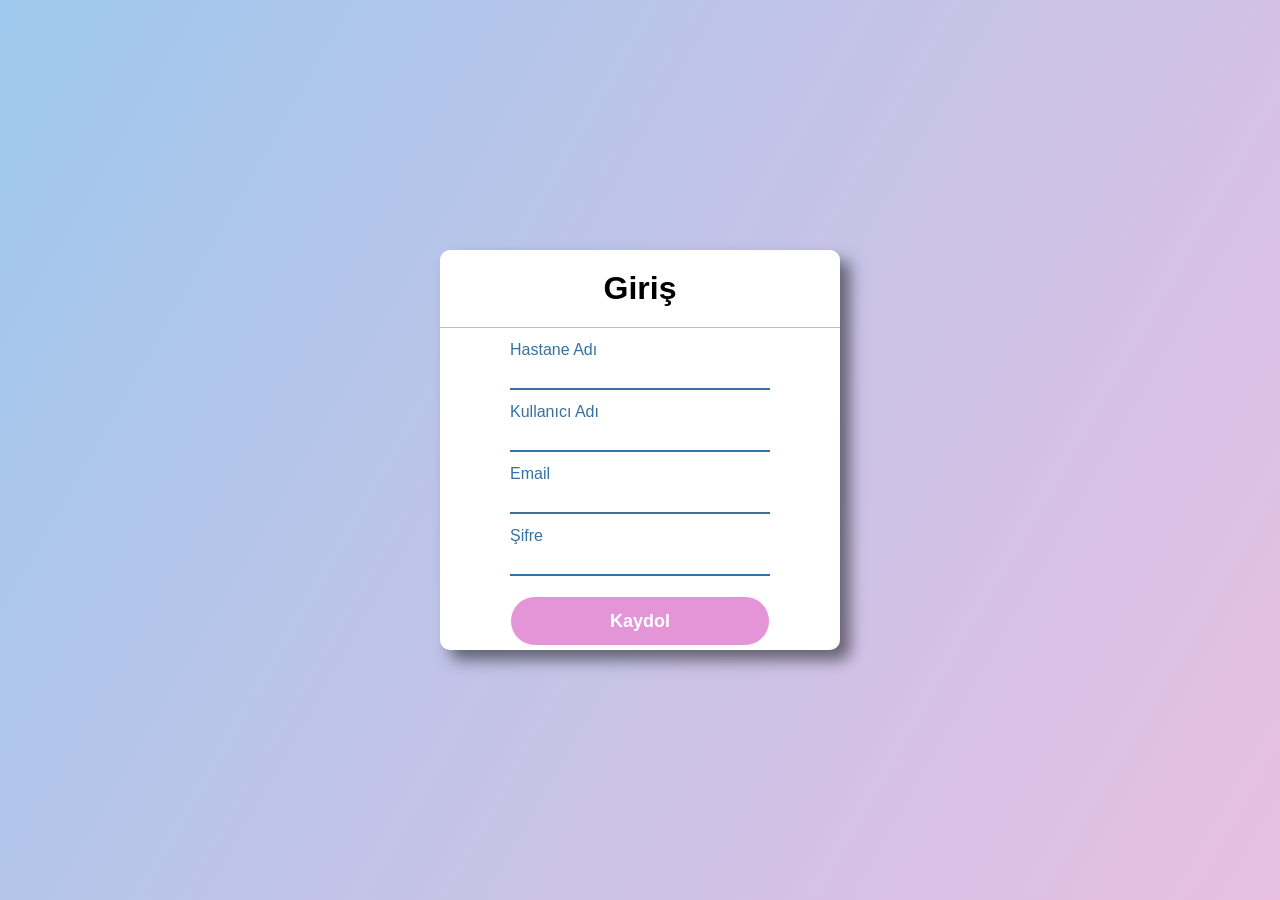
<file: wwwroot/deneme-kaydol/index.html>
<!DOCTYPE html>
<html lang="en">
<head>
    <meta charset="UTF-8">
    <meta http-equiv="X-UA-Compatible" content="IE=edge">
    <meta name="viewport" content="width=device-width, initial-scale=1.0">
    <title>Hastane Kaydol</title>
    <link rel="stylesheet" href="style.css">
</head>
<body>
    <div class="center">
        <h1>Giriş</h1>
        <form action="#">
            <div class="txt_field">
                <input type="text" id="">
                <span></span>
                <label>Hastane Adı</label>
            </div>
            <div class="txt_field">
                <input type="text" id="">
                <span></span>
                <label>Kullanıcı Adı</label>
            </div>
            <div class="txt_field">
                <input type="email" id="">
                <span></span>
                <label>Email</label>
            </div>
            <div class="txt_field">
                <input type="password" id="">
                <span></span>
                <label>Şifre</label>
            </div>
            <div class="kaydol"></div>
            <input type="submit" value="Kaydol">
          
            </div>
        </form>
    </div>
</body>
</html>
</file>
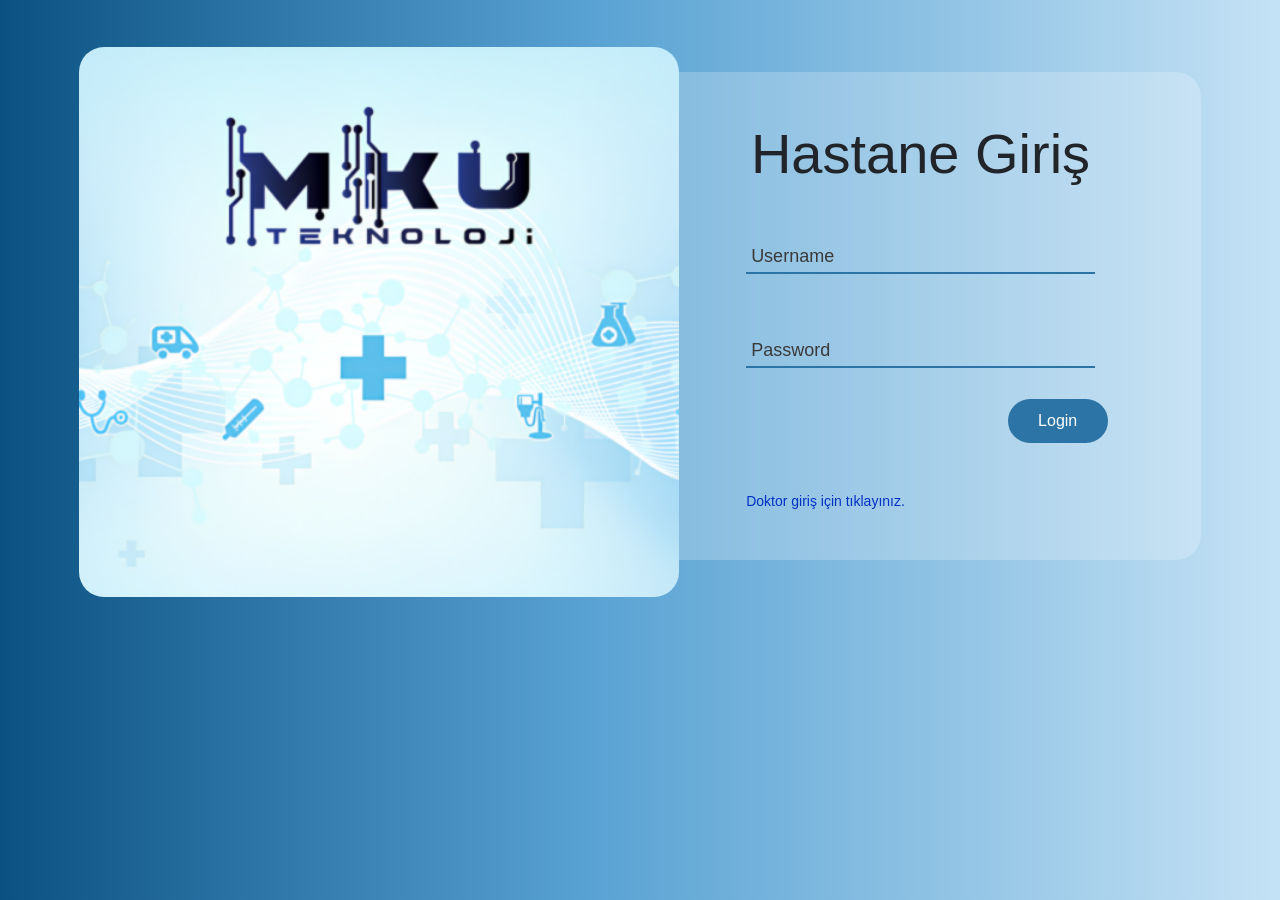
<file: wwwroot/loginn/login.html>
<!doctype html>
<html lang="en">

<head>
    <title>Login & Sign up Form</title>
    <meta charset="utf-8">
    <meta name="viewport" content="width=device-width, initial-scale=1, shrink-to-fit=no">

    <!-- Bootstrap CSS -->
    <link rel="stylesheet" href="https://stackpath.bootstrapcdn.com/bootstrap/4.3.1/css/bootstrap.min.css"
        integrity="sha384-ggOyR0iXCbMQv3Xipma34MD+dH/1fQ784/j6cY/iJTQUOhcWr7x9JvoRxT2MZw1T" crossorigin="anonymous">
        <link rel="stylesheet" href="login.css">

</head>

<body>


    <div class="container  p-4">
        <div class="row main mt-5">

            <!-- sign up form -->
            <div class="col-md-6 p-5 " id="signUp">
                <h1 class="display-4 text-center ">Doktor Giriş</h1>
                <form class="d-flex justify-content-center mt-4">
                    <div class="w-75 ">
                        <div class="form-group">
                            <label for="">Username</label>
                            <input type="text">
                        </div>
                        <div class="form-group my-4">
                            <label for="">Password</label>
                            <input type="password">
                        </div>
                        <button type="submit">Login</button>
                        <div class="d-flex justify-content-between mt-5">
                            <a class="links" href="#" id="loginLink">Hastane giriş için tıklayınız.</a>
                        </div>
                    </div>
                </form>
            </div>

            <!-- Login Form  -->
            
            <div class="col-md-6 p-5 " id="login">
                <h1 class="display-4 text-center ">Hastane Giriş</h1>
                <form class="d-flex justify-content-center mt-4">
                    <div class="w-75 ">
                        <div class="form-group">
                            <label for="">Username</label>
                            <input type="text">
                        </div>
                        <div class="form-group my-4">
                            <label for="">Password</label>
                            <input type="password">
                        </div>
                        <button type="submit">Login</button>
                        <div class="d-flex justify-content-between mt-5">
                            <a class="links" href="#" id="registerLink">Doktor giriş için tıklayınız.</a>
                            
                        </div>
                    </div>
                </form>
            </div>
            <div  id="overlay">

            </div>
        </div>

    </div>



</body>
<script src="login.js"></script>
</html>
</file>
<file: wwwroot/deneme-kaydol/style.css>
*{
    margin: 0;
    padding: 0;
    box-sizing: border-box;
    font-family: "Poppins",sans-serif;
}
body{
    margin: 0;
    padding: 0;
    background: linear-gradient(120deg,#9ec8ed,#e8bfe2);
    height: 100vh;
    overflow: hidden;
    
}
.center{
    position: absolute;
    top: 50%;
    left: 50%;
    transform: translate(-50%,-50%);
    width: 400px;
    height: 400px;
    background: white;
    border-radius: 10px;
    box-shadow: 10px 10px 15px rgba(0, 0 , 0, 0.5);
}
.center h1{
    text-align: center;
    padding: 20px 0;
    border-bottom: 1px solid silver;
}
.center form{
    padding: 0 70px;
    box-sizing: border-box;
}
form .txt_field{
    position: relative;
    border-bottom: 2px solid #adadad;
    margin: 20px 0;
}
.txt_field input{
    width: 100%;
    padding: 0 5px;
    height: 40px;
    font-size: 16px;
    border: none;
    background: none;
    outline: none;
}
.txt_field label{
    position: absolute;
    top: 0;
    left: 0;
    color: #adadad;
    transform: translateY(-10%);
    font-size: 16px;
    pointer-events: none;
    transition: .5s;
}
.txt_field span::before{
    content: '';
    position: absolute;
    top: 40px;
    left: 0;
    height: 2px;
    background: #3571a4;
    transition: .5s;
}
.txt_field input:focus~label,
.txt_field input:valid~label{
    top: -5px;
    color: #3571a4;
}
.txt_field input:focus~span::before,
.txt_field input:valid~span::before{
    width: 100%;
}
input[type='submit']{
    width: 100%;
    height: 50px;
    border: 1px solid;
    background-color: #e495d7;
    border-radius: 25px;
    font-size: 18px;
    color: white;
    font-weight: 700;
    cursor: pointer;
    outline: none;
}
</file>
<file: wwwroot/loginn/login.css>
body {
    background-color: #4158D0;
    background-image: linear-gradient(90deg,#0b5282 0%,#58a2d3 46%,#c5e2f5 100%);
    background-size: 100% 100%;
}
.main {
    background-color: rgba(255, 255, 255, 0.219);
    backdrop-filter: blur(2px);
    border-radius: 25px;
}
input {
    outline: none;
    background-color: transparent;
    border: none;
    border-bottom: 2px solid rgb(43, 116, 165);
    width: 100%;
    position: relative;
    bottom: 0px;
}
.form-group {
    height: 70px;
}

label {
    position: relative;
    font-size: 18px;
    color: rgb(58, 58, 58);
    top: 32px;
    left: 5px;
    transition: .3s;
    z-index: -1;
}

.label-selected {
    position: relative;
    font-size: 13px;
    color: rgb(82, 82, 82);
    top: 5px;
    left: 5px;
}

button {
    border: none;
    background-color: rgb(43, 116, 165);
    color: #fff;
    font-weight: 500;
    padding: 10px;
    width: 100px;
    border-radius: 30px;
    margin-left: 75%;
    transition: .5s;
    transform: translate(0px, 0px);
}

button:hover {
    box-shadow: 0px 8px 15px -10px rgb(61, 61, 61);
    transform: translate(0px, -3px);
}

.links {
    font-size: 14px;
    color: rgb(3, 48, 197);
}

#overlay {
    background-color: #fff;
    height: 550px;
    width: 600px;
    position: absolute;
    transform: translate(0px, -25px);
    border-radius: 25px;
    background-image: url(logo.png);
    background-repeat: no-repeat;
    background-size: cover;
    transition: .5s;
}

@media only screen and (max-width: 600px) {
    body {
        background-color: lightblue;
    }
    #overlay ,#signUp{
        display: none;
    }
    button{
    margin-left: 65%;

    }
}
</file>
